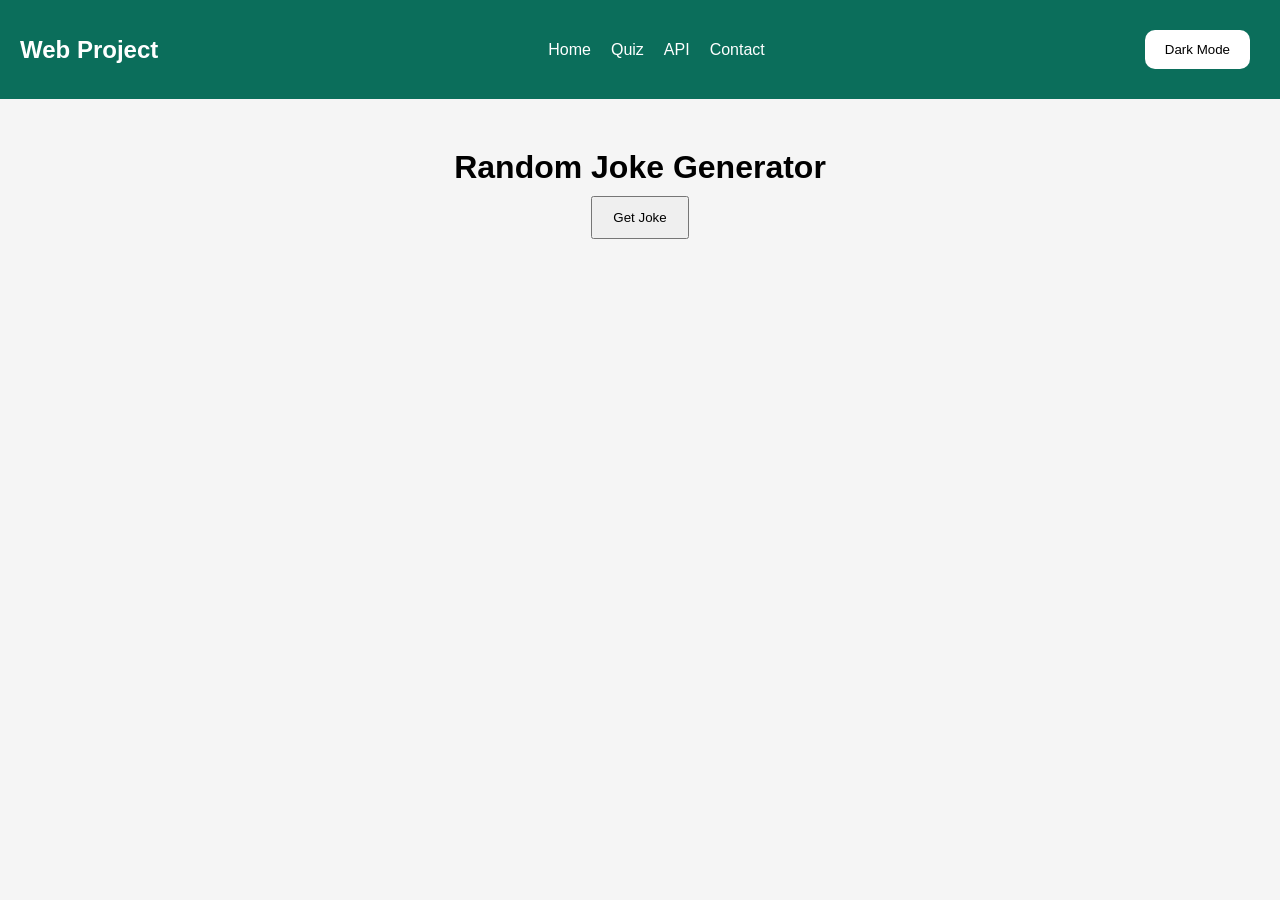
<file: api.html>
<!DOCTYPE html>
<html>
<head>
<title>API Project</title>
<link rel="stylesheet" href="style.css">
</head>
<body>
    <nav>
    <h2>Web Project</h2>

    <ul>
        <li><a href="index.html">Home</a></li>
        <li><a href="quiz.html">Quiz</a></li>
        <li><a href="api.html">API</a></li>
        <li><a href="contact.html">Contact</a></li>
    </ul>

     <button id="modeBtn" onclick="darkMode()">DarkMode</button>
</nav>


<div class="box">

<h1>Random Joke Generator</h1>

<button onclick="getJoke()">
Get Joke
</button>

<div id="jokeBox">
    <p id="joke"></p>
</div>

</div>

<script src="script.js"></script>

</body>
</html>
</file>
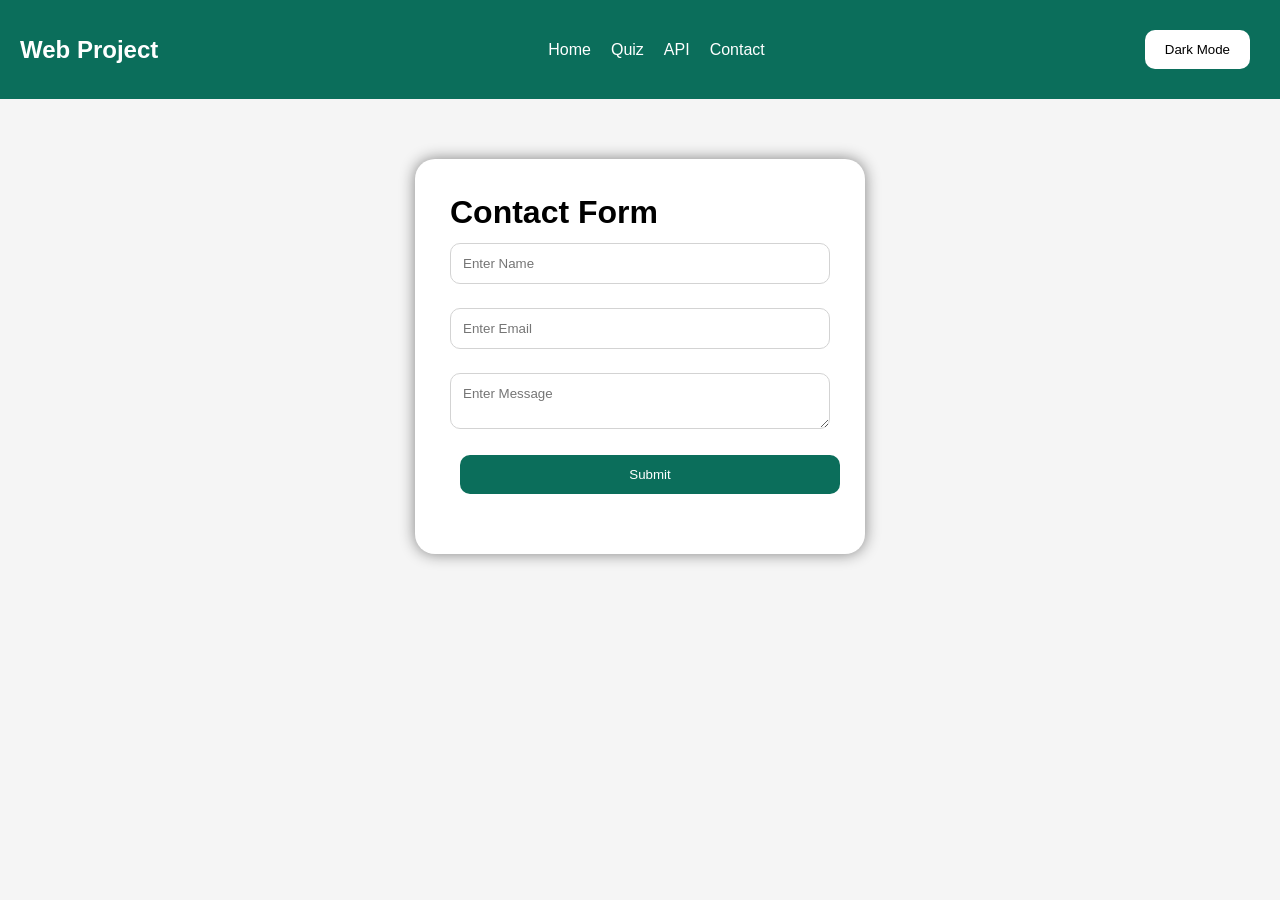
<file: contact.html>
<!DOCTYPE html>
<html>
<head>
<title>Contact</title>
<link rel="stylesheet" href="style.css">
</head>
<body>
    <nav>
    <h2>Web Project</h2>

    <ul>
        <li><a href="index.html">Home</a></li>
        <li><a href="quiz.html">Quiz</a></li>
        <li><a href="api.html">API</a></li>
        <li><a href="contact.html">Contact</a></li>
    </ul>

     <button id="modeBtn" onclick="darkMode()">DarkMode</button>
</nav>


<div class="contact-box">

<h1>Contact Form</h1>

<form onsubmit="return validateForm()">

    <input type="text" id="name" placeholder="Enter Name">

    <input type="email" id="email" placeholder="Enter Email">

    <textarea id="message" placeholder="Enter Message"></textarea>

    <button type="submit">
       Submit
    </button>
    <div id="successMsg"></div>

</form>

</div>
<script src="script.js"></script>
</body>
</html>
</file>
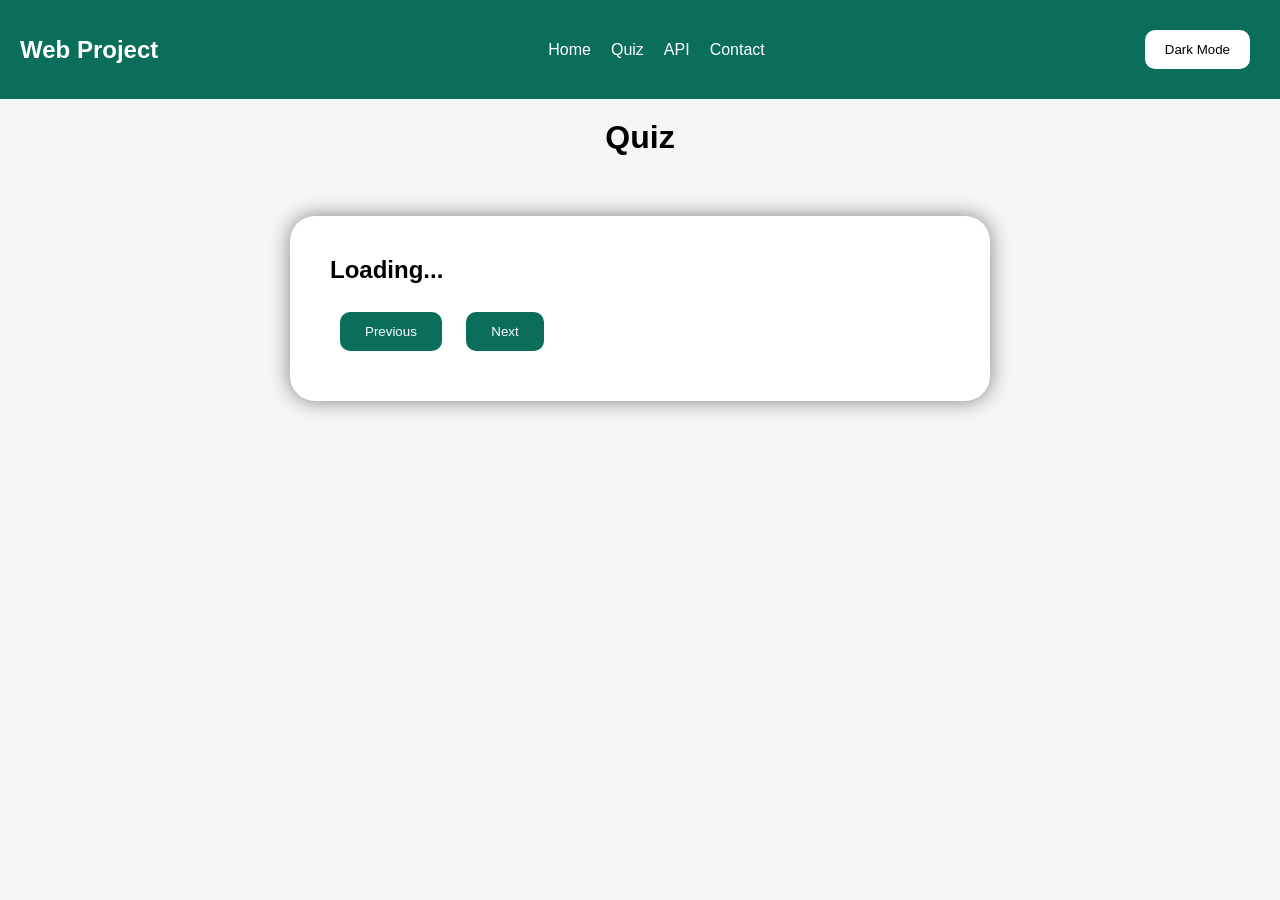
<file: quiz.html>
<!DOCTYPE html>
<html>
    <head>
        <title>Quiz</title>
        <link rel="stylesheet" href="style.css">
      </head>
    <body>
        <nav>
            <h2>Web Project</h2>

             <ul>
             <li><a href="index.html">Home</a></li>
             <li><a href="quiz.html">Quiz</a></li>
             <li><a href="api.html">API</a></li>
             <li><a href="contact.html">Contact</a></li>
             </ul>

             <button id="modeBtn" onclick="darkMode()">DarkMode</button>
         </nav>

        <div id="quiz">
             <h1><b>Quiz</b></h1>
        </div>

        <div class="quiz-box">

<h2 id="question">Loading...</h2>

<div id="options"></div>

<br>

<button id="prevBtn">
Previous
</button>

<button id="nextBtn">
Next
</button>

<button id="submitBtn"
style="display:none;">
Submit
</button>

<h2 id="result"></h2>

</div>

            <script src="script.js"></script>

     </body>
</html>
</file>
<file: style.css>
*{
margin:0;
padding:0;
box-sizing:border-box;
font-family:Arial;
}

body{
background:#f5f5f5;
}

nav{
display:flex;
justify-content:space-between;
align-items:center;
background:#0b6e5b;
padding:20px;
}

nav h2{
color:white;
}

nav ul{
display:flex;
list-style:none;
}

nav li{
margin-left:20px;
}

nav a{
color:white;
text-decoration:none;
}

.hero{
text-align:center;
padding:80px;
}

.slider{
text-align:center;
}

.slider img{
width:60%;
border-radius:15px;
}

.box{
width:80%;
margin:auto;
text-align:center;
padding:50px;
}

button{
padding:12px 20px;
margin:10px;
cursor:pointer;
}

/* Responsive */

@media(max-width:768px){

nav{
flex-direction:column;
}

nav ul{
flex-direction:column;
}

.slider img{
width:95%;
}

}
#jokeBox{
    width:60%;
    margin:30px auto;
    background:#ffb6c1;
    color:#5a005a;
    padding:25px;
    border-radius:20px;
    box-shadow:0px 5px 15px rgba(0,0,0,0.2);
    font-size:20px;
    display: none;
}
.contact-box{
    width:450px;
    margin:60px auto;
    background:white;
    padding:35px;
    border-radius:20px;
    box-shadow:0px 0px 15px gray;
}

.contact-box input,
.contact-box textarea{
    width:100%;
    padding:12px;
    margin:12px 0;
    border-radius:10px;
    border:1px solid lightgray;
}

.contact-box button{
    width:100%;
    padding:12px;
    background:#0b6e5b;
    color:white;
    border:none;
    border-radius:10px;
}

#successMsg{
    color: #0b6e5b;
    font-size: 18px;
    margin-top: 15px;
    font-weight: bold;
}

.quiz-box{

width:700px;
margin:60px auto;
background:white;
padding:40px;
border-radius:25px;
box-shadow:0 0 20px gray;

}

.quiz-box button{

padding:12px 25px;
margin:10px;
border:none;
border-radius:10px;
background:#0b6e5b;
color:white;
cursor:pointer;

}

.quiz-box label{
font-size:20px;
}
#quiz{
    text-align: center;
    margin-top: 20px ;
}



.dark{
background:black;
color:white;
}
.dark .quiz-box{
    background-color:#1e1e1e;
    color: #f5f5f5;

    box-shadow: 0px 0px 25px rgba(255, green, blue,.1);

}
.dark #question{
    color: #f5f5f5;
}
.dark #options label{
    color: #f5f5f5;
}
.dark label{
    color: white;
}

.dark .contact-box{
        background: #1e1e1e;
        color: #f5f5f5;
        box-shadow: 0px 0px 25px rgba(255, green, blue,.1) ;
}
.dark input, .dark textarea{
    background: #2d2d2d;
    color: white;
    border: 1px solid #555;
}
.dark input::placeholder, .dark textarea::placeholder{
    color: #bbb;
}
.dark .box{
    color: white;
}
.dark button{
    background: #1f7a6b;
    color: white;
}
.dark button:hover{
    background: #28a08d;
}

#modeBtn{

    background:white;
    border:none;
    border-radius:10px;
}

.dark #modeBtn{

    background:#333;
    color:white;
}
</file>
